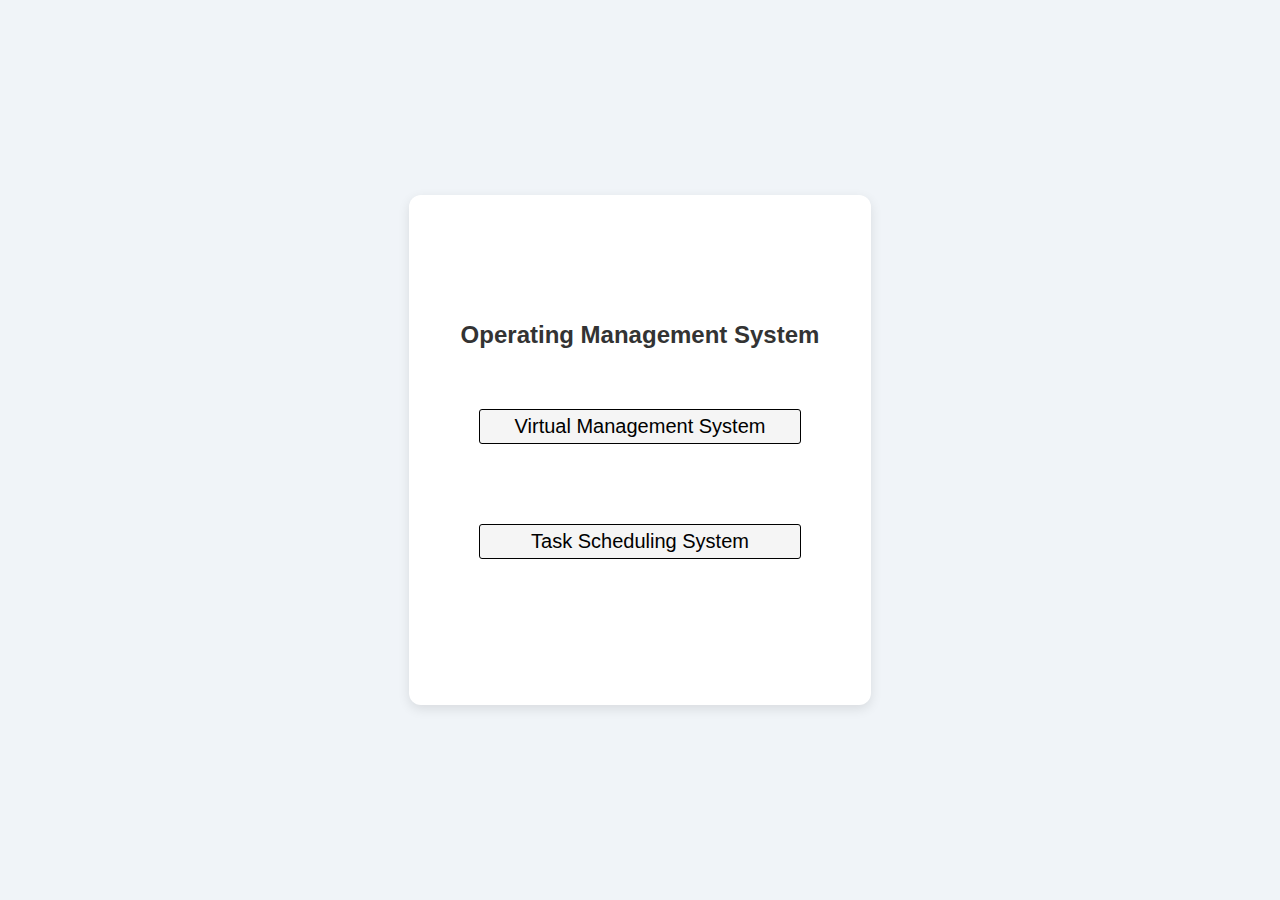
<file: index.html>
<html>
    <head>
        <title>Computer Architecture - Final Project</title>
        <link rel="stylesheet" href="index.css">
        <meta name="viewport" content="width=device-width, initial-scale=1.0">
    </head>
    <body>
        <div class="container">
            <h2>Operating Management System</h2>
            <a href="contiguous-memory-management.html">Virtual Management System</a>
            <a href="scheduling.html">Task Scheduling System</a>
        </div>
    </body>
</html>
</file>
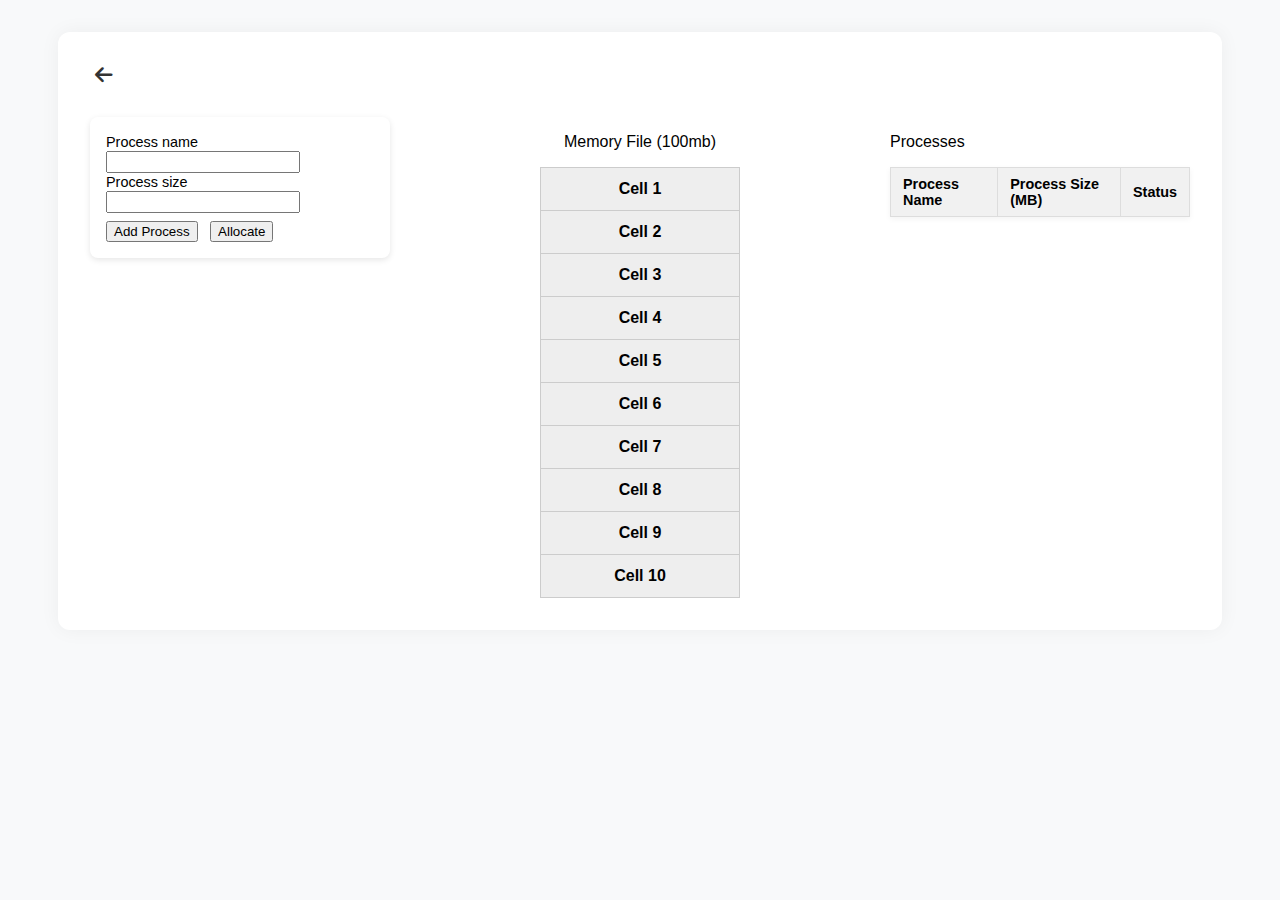
<file: contiguous-memory-management.html>
<!DOCTYPE html>
<html lang="en">
<head>
    <meta charset="UTF-8" />
    <title>Contiguous Memory Management</title>
    <link rel="stylesheet" href="styles.css" />
    <link href="https://cdn.jsdelivr.net/npm/bootstrap@5.3.5/dist/css/bootstrap.min.css" rel="stylesheet" integrity="sha384-SgOJa3DmI69IUzQ2PVdRZhwQ+dy64/BUtbMJw1MZ8t5HZApcHrRKUc4W0kG879m7" crossorigin="anonymous">
    <script src="https://cdn.jsdelivr.net/npm/bootstrap@5.3.5/dist/js/bootstrap.bundle.min.js" integrity="sha384-k6d4wzSIapyDyv1kpU366/PK5hCdSbCRGRCMv+eplOQJWyd1fbcAu9OCUj5zNLiq" crossorigin="anonymous"></script>
    <link rel="stylesheet" href="https://cdnjs.cloudflare.com/ajax/libs/font-awesome/6.4.2/css/all.min.css">
</head>
<body>
    <div class="main-container">
        <a href="index.html"><i class="fa-solid fa-arrow-left"></i></a>
        <div class="container-fluid">
            <div class="input-memory-container">
                <!-- Left Column: Process Input -->
                <div class="process-input">
                    <form id="process-form">
                        <div class="d-flex gap-2">
                            <div class="mb-3">
                                <label for="process-name" class="form-label">Process name</label>
                                <input type="text" class="form-control" id="process-name" required />
                            </div>
                            <div class="mb-3">
                                <label for="process-mb" class="form-label">Process size</label>
                                <input type="number" class="form-control" id="process-mb" min="1" required />
                            </div>
                        </div>
                        <button type="submit" class="btn btn-primary">Add Process</button>
                        <button type="button" class="btn btn-primary" id="simulate-btn">Allocate</button>
                    </form>
    
                    <!-- Add your process input form (as above) -->
    
                    <!-- Container to list the added processes (if you want to show them) -->
                    <div id="process-tables-container">
                        <!-- Optionally, you can populate this with process details -->
                    </div>
                
                    
        
                </div>
            
                <!-- Right Column: Memory File -->
                <div class="memory-file">
                    <p class="text-center">Memory File (100mb)</p>
                    <table id="memory-table">
                        <tbody>
                        <!-- Generated cells go here -->
                        </tbody>
                    </table>
                </div>
            
                <!-- Process Details Table -->
                <div class="process-section">
                    <p class="text-center">Processes</p>
                    <table id="process-table">
                    <thead>
                        <tr>
                            <th>Process Name</th>
                            <th>Process Size (MB)</th>
                            <th>Status</th>
                        </tr>
                        </thead>
                        <tbody>
                                <!-- Process rows go here -->
                        </tbody>
                    </table>
                </div>
            </div>
        </div>
    </div>
    <script src="script.js"></script>
</body>
</html>
</file>
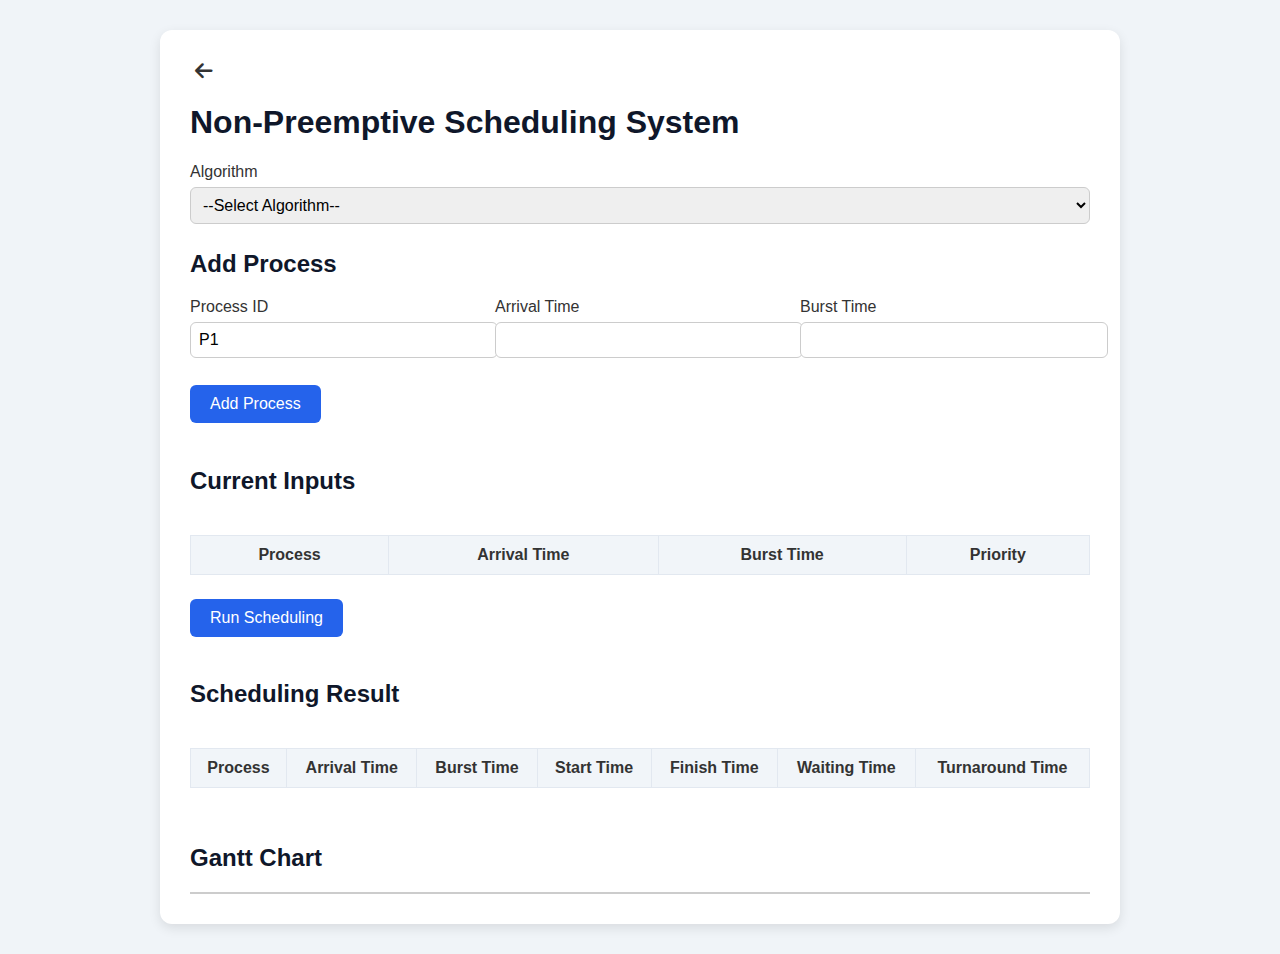
<file: nonpreemptive-scheduling.html>
<!DOCTYPE html>
<html lang="en">
    <head>
        <meta charset="UTF-8" />
        <meta name="viewport" content="width=device-width, initial-scale=1.0"/>
        <link rel="stylesheet" href="https://cdnjs.cloudflare.com/ajax/libs/font-awesome/6.4.2/css/all.min.css">
        <link rel="stylesheet" href="nonpreemptive.css">
        <script src="nonpreemptive-script.js"></script>
        <title>Process Scheduling System</title>
    </head>
    <body>
        <div class="container">
            <a href="scheduling.html"><i class="fa-solid fa-arrow-left"></i></a>
            <h1>Non-Preemptive Scheduling System</h1>

            <div class="form-group">
                <label>Algorithm</label>
                    <select id="algorithm" onchange="togglePriorityInput()">
                        <option value="">--Select Algorithm--</option>
                        <option value="FCFS">FCFS (First Come First Serve)</option>
                        <option value="SJF">SJF (Shortest Job First)</option>
                        <option value="Non-Preemptive Priority">Priority (Non-preemptive)</option>
                </select>
            </div>

            <h2>Add Process</h2>
            <div class="row">
                <div class="form-group">
                    <label>Process ID</label>
                    <input type="text" id="pid" readonly />
                </div>
                <div class="form-group">
                    <label>Arrival Time</label>
                    <input type="number" id="arrival" />
                </div>
                <div class="form-group">
                    <label>Burst Time</label>
                    <input type="number" id="burst" />
                </div>
                <div class="form-group" id="non-priorityInput">
                    <label>Priority</label>
                    <input type="number" id="non-priority" />
                </div>
            </div>

            <button onclick="addProcess()">Add Process</button>

            <br><br>

            <h2>Current Inputs</h2>
            <div class="table-container">
                <table id="inputTable">
                    <thead>
                        <tr>
                            <th>Process</th>
                            <th>Arrival Time</th>
                            <th>Burst Time</th>
                            <th>Priority</th>
                        </tr>
                    </thead>
                    <tbody></tbody>
                </table>
            </div>

            <br>

            <button onclick="runScheduling()">Run Scheduling</button>

            <br><br>

            <h2>Scheduling Result</h2>
            <div class="table-container">
                <table id="resultTable">
                    <thead>
                        <tr>
                            <th>Process</th>
                            <th>Arrival Time</th>
                            <th>Burst Time</th>
                            <th>Start Time</th>
                            <th>Finish Time</th>
                            <th>Waiting Time</th>
                            <th>Turnaround Time</th>
                        </tr>
                    </thead>
                    <tbody></tbody>
                </table>
            </div>

            <br>

            <div id="averages"></div>

            <br>

            <h2>Gantt Chart</h2>
            <div class="gantt" id="ganttChart"></div>
        </div>
    </body>
</html>
</file>
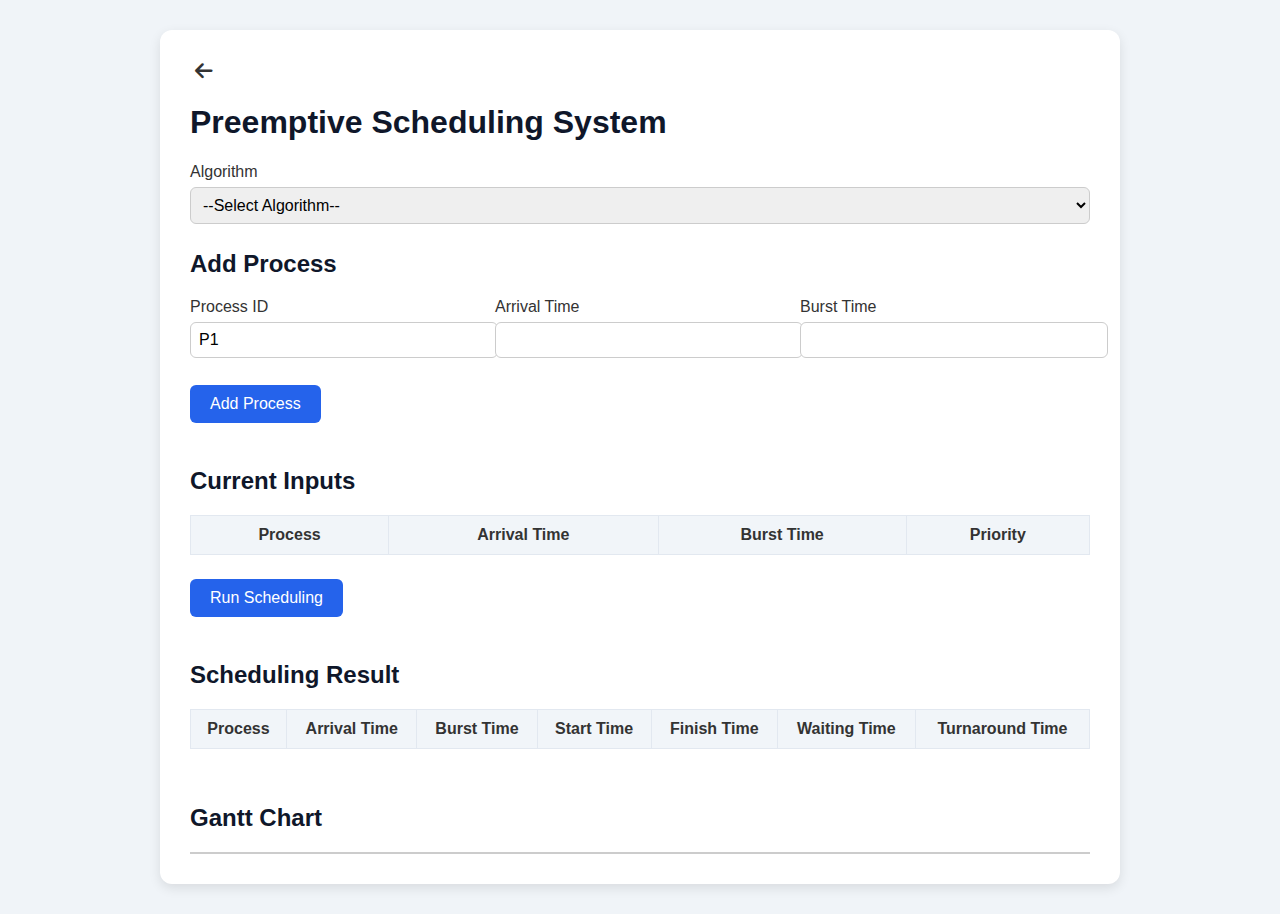
<file: preemptive-scheduling.html>
<!DOCTYPE html>
<html lang="en">
    <head>
        <meta charset="UTF-8" />
        <meta name="viewport" content="width=device-width, initial-scale=1.0"/>
        <link rel="stylesheet" href="https://cdnjs.cloudflare.com/ajax/libs/font-awesome/6.4.2/css/all.min.css">
        <link rel="stylesheet" href="preemptive.css">
        <script src="preemptive-script.js"></script>
        <title>Process Scheduling System</title>
    </head>
    <body>
        <div class="container">
            <a href="scheduling.html"><i class="fa-solid fa-arrow-left"></i></a>
            <h1>Preemptive Scheduling System</h1>

            <div class="form-group">
                <label>Algorithm</label>
                <select id="algorithm" onchange="togglePriorityInput()">
                    <option value="">--Select Algorithm--</option>
                    <option value="SRTF">SRTF (Shortest Remaining Time First)</option>
                    <option value="RoundRobin">Round Robin</option>
                    <option value="Preemptive Priority">Priority (Preemptive)</option>
                </select>                
            </div>

            <div class="form-group" id="quantumInput">
                <label>Quantum Time (only applicable for Round Robin)</label>
                <input type="number" id="quantum" value="1" min="1" />
            </div>                      

            <h2>Add Process</h2>
            <div class="row">
                <div class="form-group">
                    <label>Process ID</label>
                    <input type="text" id="pid" readonly />
                </div>
                <div class="form-group">
                    <label>Arrival Time</label>
                    <input type="number" id="arrival" />
                </div>
                <div class="form-group">
                    <label>Burst Time</label>
                    <input type="number" id="burst" />
                </div>
                <div class="form-group" id="priorityInput">
                    <label>Priority</label>
                    <input type="number" id="priority" />
                </div>
            </div>

            <button onclick="addProcess()">Add Process</button>

            <br><br>

            <h2>Current Inputs</h2>
            <table id="inputTable">
                <thead>
                    <tr>
                        <th>Process</th>
                        <th>Arrival Time</th>
                        <th>Burst Time</th>
                        <th>Priority</th>
                    </tr>
                </thead>
                <tbody></tbody>
            </table>

            <br>

            <button onclick="runScheduling()">Run Scheduling</button>

            <br><br>

            <h2>Scheduling Result</h2>
            <table id="resultTable">
                <thead>
                    <tr>
                        <th>Process</th>
                        <th>Arrival Time</th>
                        <th>Burst Time</th>
                        <th>Start Time</th>
                        <th>Finish Time</th>
                        <th>Waiting Time</th>
                        <th>Turnaround Time</th>
                    </tr>
                </thead>
                <tbody></tbody>
            </table>

            <br>

            <div id="averages"></div>

            <br>

            <h2>Gantt Chart</h2>
            <div class="gantt" id="ganttChart"></div>
        </div>
    </body>
</html>
</file>
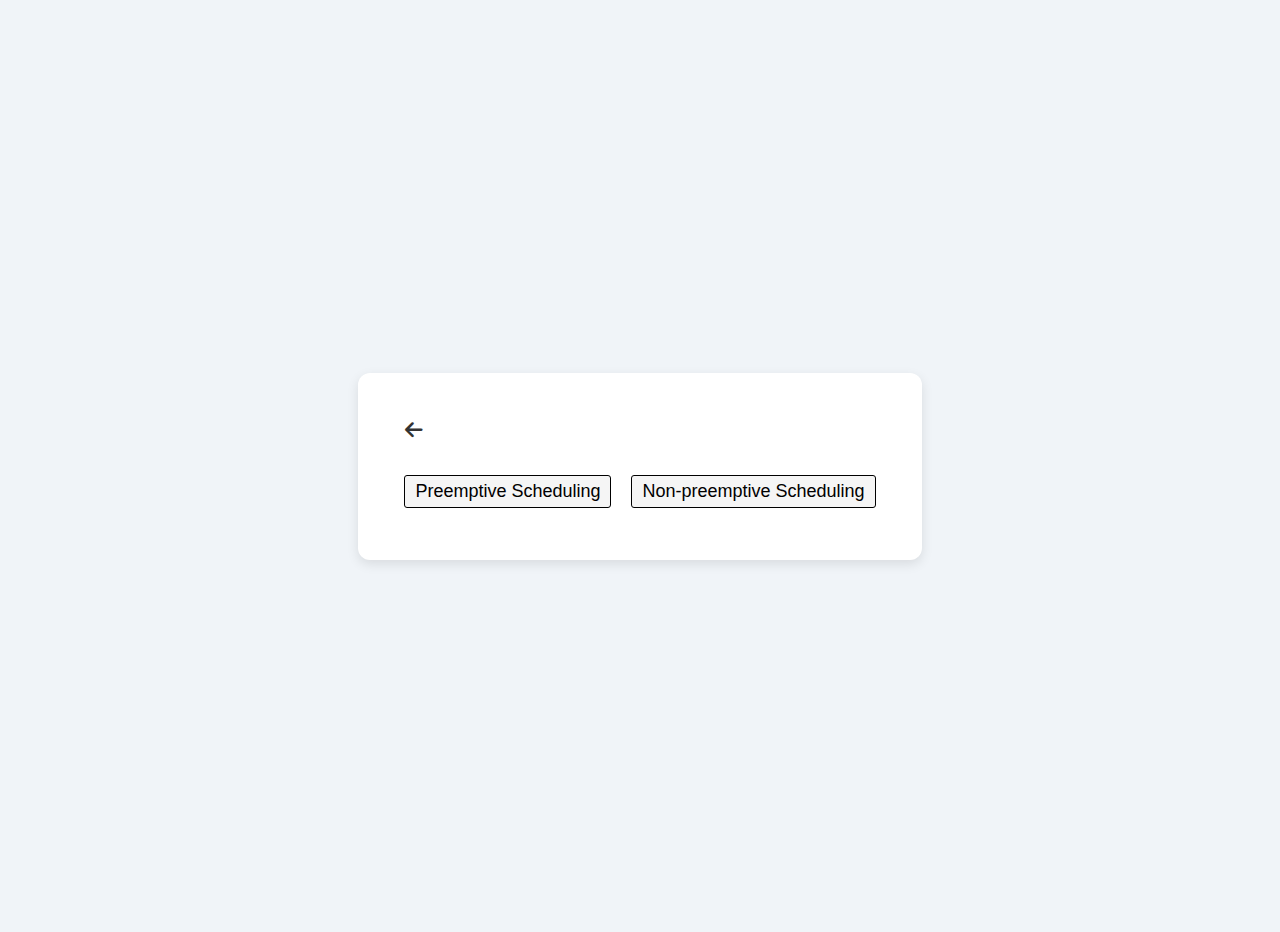
<file: scheduling.html>
<html>
    <head>
        <title>Scheduling System</title>
        <link rel="stylesheet" href="https://cdnjs.cloudflare.com/ajax/libs/font-awesome/6.4.2/css/all.min.css">
        <link rel="stylesheet" href="scheduling.css">
    </head>
    <body>
        <div class="container">
            <div class="header">
                <a href="index.html"><i class="fa-solid fa-arrow-left"></i></a>
            </div>
            <div class="box">
                <a href="preemptive-scheduling.html">Preemptive Scheduling</a>
                <a href="nonpreemptive-scheduling.html">Non-preemptive Scheduling</a>
            </div>
        </div>
    </body>
</html>
</file>
<file: index.css>
body {
    font-family: 'Segoe UI', sans-serif;
    background-color: #f0f4f8;
    margin: 0;
    padding: 0;
    height: 100vh;
    display: flex;
    align-items: center;
    justify-content: center;
    color: #333;
}
.container {
    max-width: 500px;
    height: 50vh;
    background-color: #ffffff;
    padding: 30px;
    border-radius: 12px;
    box-shadow: 0 4px 12px rgba(0,0,0,0.1);
    display: flex;
    flex-direction: column;
    align-items: center;
    justify-content: center;
}
a{
    width: 300px;
    cursor: pointer;
    margin: 40px;
    padding: 5px 10px;
    border: 1px solid black;
    border-radius: 3px;
    background-color: whitesmoke;
    text-decoration: none;
    color: black;
    font-size: 20px;
    text-align: center;
}
a:hover{
    background-color: rgb(207, 207, 207);
}
/* Responsive tweaks */
@media (max-width: 800px) {
    .container {
        padding: 20px 15px;
    }
    a {
        font-size: 10px;
        padding: 3px 5px;
        margin: 10px;
    }
}
</file>
<file: styles.css>
body {
  font-family: 'Segoe UI', sans-serif;
  background-color: #f8f9fa;
  margin: 0;
  padding: 2rem;
}

a[href="index.html"] {
  cursor: pointer;
  padding: 5px 5px 20px;
  border: none;
  background-color: transparent;
  text-decoration: none;
  color: #333;
  font-size: 20px;
}
.container-fluid{
  margin-top: 30px;
}
.main-container {
  max-width: 1100px;
  margin: 0 auto;
  background-color: white;
  padding: 2rem;
  border-radius: 12px;
  box-shadow: 0 0 20px rgba(0, 0, 0, 0.05);
}

.input-memory-container {
  display: flex;
  justify-content: space-between;
  gap: 2rem;
  flex-wrap: wrap;
}

/* Process Form Styling */
.process-input {
  flex: 1;
  min-width: 250px;
  max-width: 300px;
}

.process-input form {
  background-color: white;
  padding: 1rem;
  border-radius: 8px;
  box-shadow: 0 2px 6px rgba(0, 0, 0, 0.1);
}

.process-input label {
  font-size: 0.9rem;
  font-weight: 500;
}

.process-input input {
  font-size: 0.9rem;
}

.process-input button {
  margin-top: 0.5rem;
  margin-right: 0.5rem;
}

/* Memory Table Styling */
.memory-file {
  flex: 1;
  max-width: 200px;
  text-align: center;
}

#memory-table {
  width: 100%;
  border-collapse: collapse;
  margin-top: 0.5rem;
}

#memory-table td {
  height: 40px;
  border: 1px solid #ccc;
  background-color: #eee;
  font-weight: 600;
  transition: background-color 0.3s ease;
}

#memory-table td.allocated {
  background-color: #60d394;
  color: white;
}

#memory-table td.processed {
  background-color: #d3d3d3;
}

/* Process Table Styling */
.process-section {
  flex: 1;
  min-width: 250px;
  max-width: 300px;
}

#process-table {
  width: 100%;
  border-collapse: collapse;
  margin-top: 0.5rem;
  background-color: white;
  box-shadow: 0 2px 6px rgba(0, 0, 0, 0.05);
}

#process-table th,
#process-table td {
  padding: 8px 12px;
  text-align: left;
  border: 1px solid #ddd;
  font-size: 0.9rem;
}

#process-table th {
  background-color: #f1f1f1;
  font-weight: bold;
}

/* Process visual mini-tables */
.process-table {
  margin-top: 1rem;
  border-collapse: collapse;
  width: 100%;
  border: 1px solid #ccc;
}

.process-table td {
  border: 1px solid #ccc;
  padding: 6px;
  background-color: #e9ecef;
  text-align: center;
}

/* Progress Bar */
.progress-bar {
  height: 100%;
  background-color: rgba(28, 148, 92, 0.7);
  transition: width 1s ease;
}

/* RESPONSIVE STYLES */
@media (max-width: 992px) {
  .input-memory-container {
    flex-direction: column;
    align-items: center;
  }

  .process-input,
  .memory-file,
  .process-section {
    max-width: 100%;
  }
}

@media (max-width: 576px) {
  body {
    padding: 1rem;
  }

  .main-container {
    padding: 1.5rem 1rem;
  }

  a[href="index.html"] {
    font-size: 18px;
  }

  .process-input form,
  #memory-table,
  #process-table {
    box-shadow: none;
  }
}
</file>
<file: nonpreemptive.css>
body {
    font-family: 'Segoe UI', sans-serif;
    background-color: #f0f4f8;
    margin: 0;
    padding: 30px;
    color: #333;
}

h1, h2 {
    color: #0f172a;
}

a[href="scheduling.html"] {
    cursor: pointer;
    padding: 5px;
    border: none;
    background-color: transparent;
    text-decoration: none;
    color: #333;
    font-size: 20px;
}

.container {
    max-width: 900px;
    margin: auto;
    background-color: #ffffff;
    padding: 30px;
    border-radius: 12px;
    box-shadow: 0 4px 12px rgba(0,0,0,0.1);
}

label, input, select, button {
    font-size: 16px;
    margin: 6px 0;
}
select, button{
    cursor: pointer;
}

input, select {
    padding: 8px;
    width: 100%;
    border-radius: 6px;
    border: 1px solid #ccc;
}

.form-group {
    margin-bottom: 15px;
}

button {
    padding: 10px 20px;
    border: none;
    background-color: #2563eb;
    color: white;
    border-radius: 6px;
    cursor: pointer;
    transition: background-color 0.2s;
}

button:hover {
    background-color: #1d4ed8;
}

table {
    width: 100%;
    margin-top: 20px;
    border-collapse: collapse;
    background-color: #ffffff;
}

th, td {
    border: 1px solid #e2e8f0;
    padding: 10px;
    text-align: center;
}

th {
    background-color: #f1f5f9;
}

.gantt {
    display: flex;
    margin-top: 20px;
    border: 1px solid #ccc;
    background: #e0f2fe;
    overflow-x: auto;
}

.gantt div {
    padding: 10px;
    border-right: 1px solid #fff;
    text-align: center;
    min-width: 50px;
    background-color: #3b82f6;
    color: white;
    font-weight: bold;
}

.row {
    display: flex;
    gap: 15px;
}

.row .form-group {
    flex: 1;
}

#non-priorityInput {
    display: none;
}
.table-container {
    width: 100%;
    overflow-x: auto;
}

.table-container table {
    min-width: 600px; /* or bigger if needed */
}

/* Optional: Make the scrolling smooth and nice looking */
.table-container::-webkit-scrollbar {
    height: 8px;
}

.table-container::-webkit-scrollbar-thumb {
    background-color: #888;
    border-radius: 4px;
}

.table-container::-webkit-scrollbar-thumb:hover {
    background-color: #555;
}
</file>
<file: preemptive.css>
body {
    font-family: 'Segoe UI', sans-serif;
    background-color: #f0f4f8;
    margin: 0;
    padding: 30px;
    color: #333;
}

h1, h2 {
    color: #0f172a;
}

a[href="scheduling.html"] {
    cursor: pointer;
    padding: 5px;
    border: none;
    background-color: transparent;
    text-decoration: none;
    color: #333;
    font-size: 20px;
}

.container {
    max-width: 900px;
    margin: auto;
    background-color: #ffffff;
    padding: 30px;
    border-radius: 12px;
    box-shadow: 0 4px 12px rgba(0,0,0,0.1);
}

label, input, select, button {
    font-size: 16px;
    margin: 6px 0;
}
select, button{
    cursor: pointer;
}

input, select {
    padding: 8px;
    width: 100%;
    border-radius: 6px;
    border: 1px solid #ccc;
}

.form-group {
    margin-bottom: 15px;
}

button {
    padding: 10px 20px;
    border: none;
    background-color: #2563eb;
    color: white;
    border-radius: 6px;
    cursor: pointer;
    transition: background-color 0.2s;
}

button:hover {
    background-color: #1d4ed8;
}

table {
    width: 100%;
    margin-top: 20px;
    border-collapse: collapse;
    background-color: #ffffff;
}

th, td {
    border: 1px solid #e2e8f0;
    padding: 10px;
    text-align: center;
}

th {
    background-color: #f1f5f9;
}

.gantt {
    display: flex;
    margin-top: 20px;
    border: 1px solid #ccc;
    background: #e0f2fe;
    overflow-x: auto;
}

.gantt div {
    padding: 10px;
    border-right: 1px solid #fff;
    text-align: center;
    min-width: 50px;
    background-color: #3b82f6;
    color: white;
    font-weight: bold;
}

.row {
    display: flex;
    gap: 15px;
}

.row .form-group {
    flex: 1;
}

#priorityInput {
    display: none;
}
#quantumInput {
    display: none;
}
</file>
<file: scheduling.css>
body {
    font-family: 'Segoe UI', sans-serif;
    background-color: #f0f4f8;
    margin: 0;
    padding: 1rem;
    min-height: 100vh;
    display: flex;
    align-items: center;
    justify-content: center;
    color: #333;
}

.container {
    width: 100%;
    max-width: 500px;
    margin: auto;
    background-color: #ffffff;
    border-radius: 12px;
    box-shadow: 0 4px 12px rgba(0,0,0,0.1);
    display: flex;
    flex-direction: column;
    align-items: center;
    padding: 2rem;
    text-align: center;
}

.header {
    width: 100%;
    display: flex;
    justify-content: flex-start;
}

.box {
    display: flex;
    flex-direction: row;
}

a[href="index.html"] {
    cursor: pointer;
    margin: 10px;
    padding: 5px;
    border: none;
    background-color: transparent;
    text-decoration: none;
    color: #333;
    font-size: 20px;
}

a[href="preemptive-scheduling.html"],
a[href="nonpreemptive-scheduling.html"] {
    cursor: pointer;
    margin: 20px 10px;
    padding: 5px 10px;
    border: 1px solid black;
    border-radius: 3px;
    background-color: whitesmoke;
    text-decoration: none;
    color: black;
    font-size: 18px;
}

a[href="preemptive-scheduling.html"]:hover,
a[href="nonpreemptive-scheduling.html"]:hover {
    background-color: rgb(207, 207, 207);
}

.form-group {
    width: 100%;
    margin-bottom: 1rem;
    text-align: left;
}

.form-group label {
    display: block;
    margin-bottom: 0.3rem;
    font-weight: 500;
}

input[type="number"],
input[type="text"],
select {
    width: 100%;
    padding: 0.5rem;
    font-size: 1rem;
    border: 1px solid #ccc;
    border-radius: 6px;
}

button {
    padding: 0.5rem 1rem;
    margin: 0.5rem;
    font-size: 1rem;
    border: none;
    border-radius: 6px;
    background-color: #007bff;
    color: white;
    cursor: pointer;
}

button:hover {
    background-color: #0056b3;
}

table {
    width: 100%;
    border-collapse: collapse;
    margin-top: 1rem;
}

table, th, td {
    border: 1px solid #ddd;
}

th, td {
    padding: 8px;
    text-align: center;
    font-size: 0.9rem;
}

.gantt {
    display: flex;
    flex-wrap: wrap;
    justify-content: center;
    margin-top: 1rem;
}

/* RESPONSIVE DESIGN */
@media (max-width: 768px) {
    .container {
        padding: 1.5rem;
    }

    .row {
        flex-direction: column;
    }

    .form-group {
        margin-bottom: 1rem;
    }

    table, th, td {
        font-size: 0.8rem;
    }

    button {
        width: 100%;
    }
}

@media (max-width: 480px) {
    h1, h2 {
        font-size: 1.5rem;
    }

    a[href="index.html"] {
        font-size: 18px;
    }

    a[href="preemptive-scheduling.html"],
    a[href="nonpreemptive-scheduling.html"] {
        font-size: 16px;
        margin: 10px;
        padding: 5px;
    }

    .gantt {
        flex-direction: column;
    }
}
</file>
